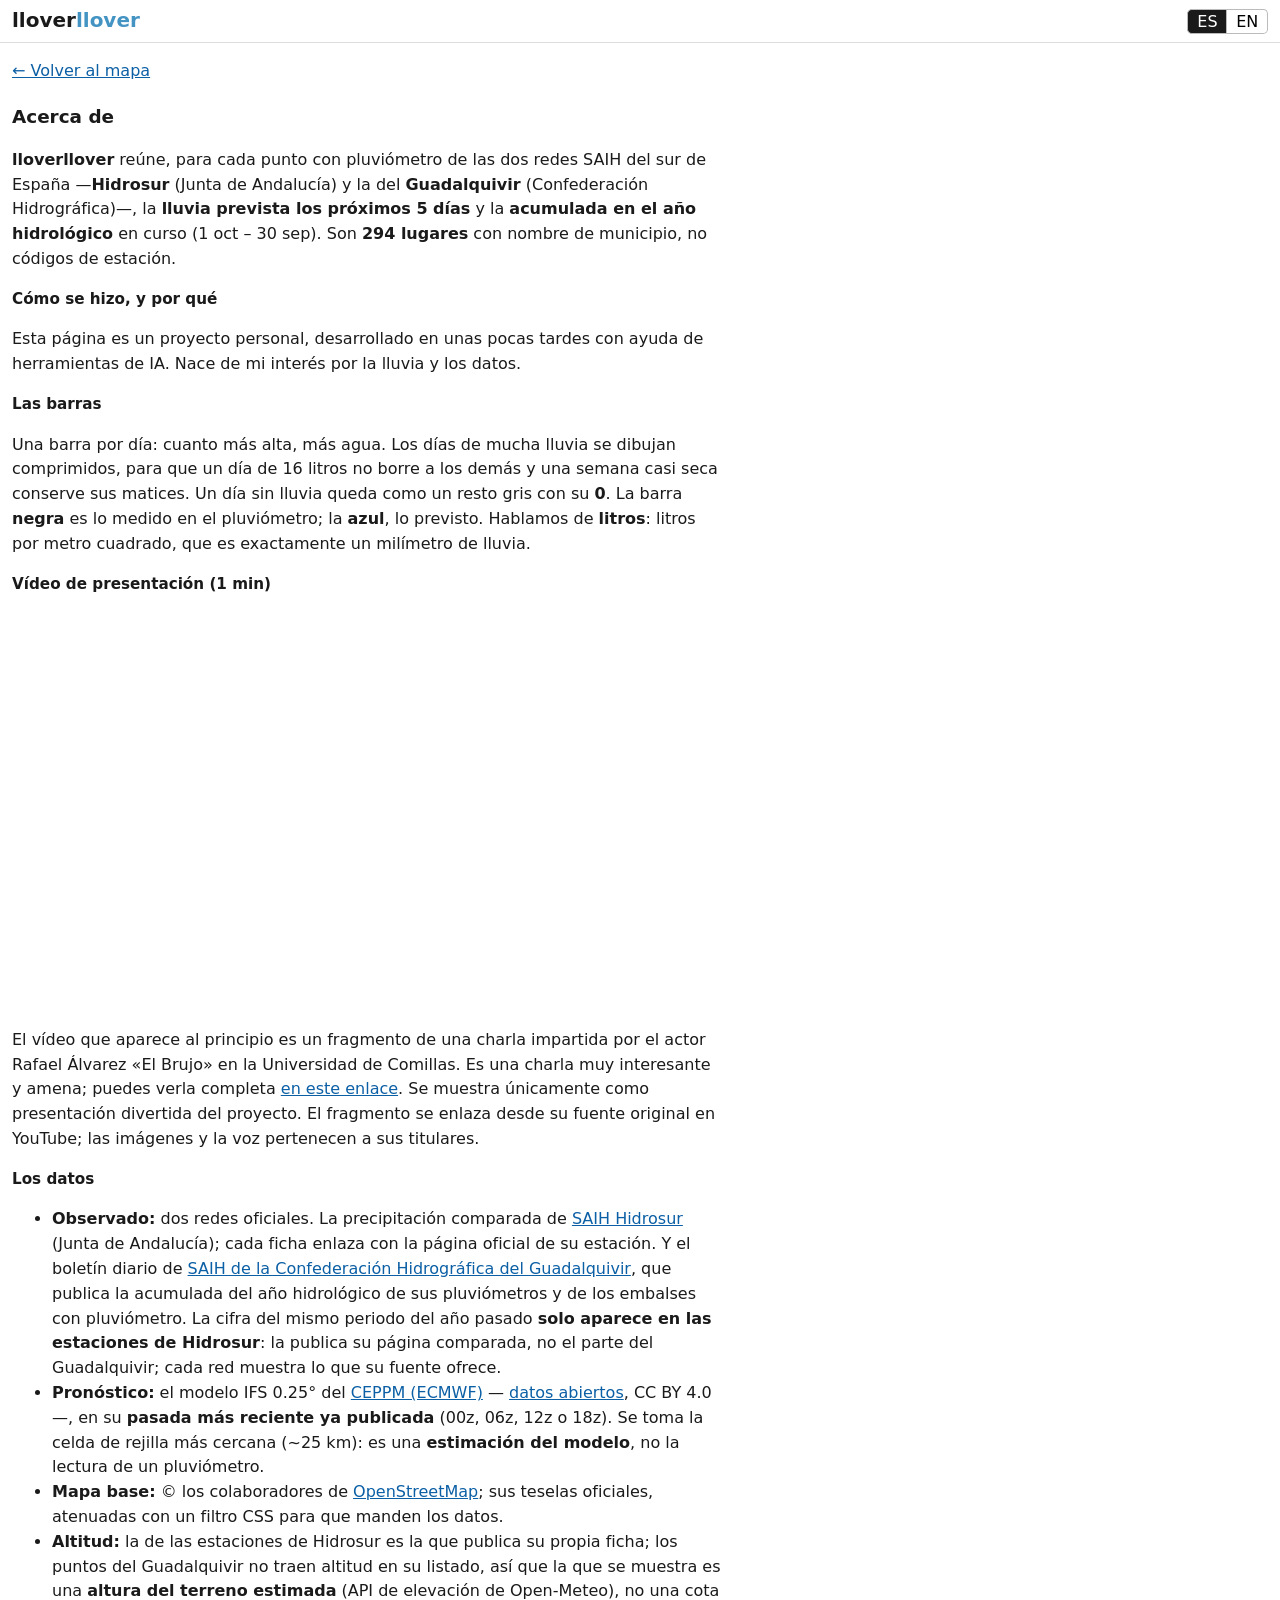
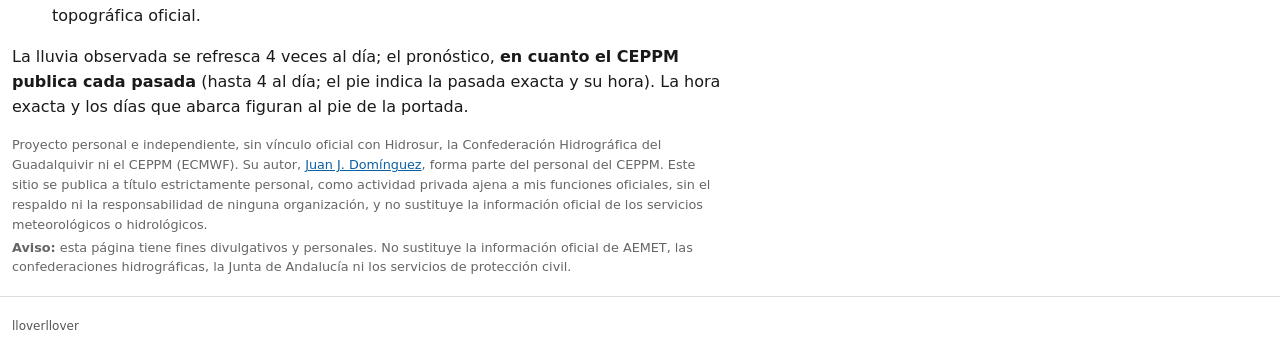
<file: about.html>
<!DOCTYPE html>
<html lang="es">
<head>
  <meta charset="utf-8">
  <meta name="viewport" content="width=device-width, initial-scale=1">
  <title>Acerca de — lloverllover</title>
  <link rel="stylesheet" href="css/style.css?v=5.9">
  <link rel="icon" href="data:image/svg+xml,<svg xmlns='http://www.w3.org/2000/svg' viewBox='0 0 16 16'><text y='13' font-size='13'>🌧️</text></svg>">
</head>
<body>
  <header>
    <h1>llover<span>llover</span></h1>
    <nav id="lang" aria-label="Language">
      <button data-lang="es">ES</button><button data-lang="en">EN</button>
    </nav>
  </header>
  <main class="prose">
    <p><a href="index.html" class="i18n-es">← Volver al mapa</a>
       <a href="index.html" class="i18n-en" hidden>← Back to the map</a></p>

    <div class="i18n-es">
      <h2>Acerca de</h2>
      <p><b>lloverllover</b> reúne, para cada punto con pluviómetro de las dos redes SAIH del sur
      de España —<b>Hidrosur</b> (Junta de Andalucía) y la del <b>Guadalquivir</b> (Confederación
      Hidrográfica)—, la <b>lluvia prevista los próximos 5 días</b> y
      la <b>acumulada en el año hidrológico</b> en curso (1 oct – 30 sep). Son <b>294 lugares</b> con
      nombre de municipio, no códigos de estación.</p>

      <h3>Cómo se hizo, y por qué</h3>
      <p>Esta página es un proyecto personal, desarrollado en unas pocas tardes con ayuda de
      herramientas de IA. Nace de mi interés por la lluvia y los datos.</p>

      <h3>Las barras</h3>
      <p>Una barra por día: cuanto más alta, más agua. Los días de mucha lluvia se dibujan
      comprimidos, para que un día de 16 litros no borre a los demás y una semana casi seca conserve
      sus matices. Un día sin lluvia queda como un resto gris con su <b>0</b>. La barra <b>negra</b> es
      lo medido en el pluviómetro; la <b>azul</b>, lo previsto. Hablamos de <b>litros</b>: litros por
      metro cuadrado, que es exactamente un milímetro de lluvia.</p>

      <h3>Vídeo de presentación (1 min)</h3>
      <div class="ratio"><iframe src="https://www.youtube.com/embed/7plhOz-4UfQ?si=jWvkmPZA4V5KHviT&amp;controls=1&amp;start=4344&amp;end=4404"
        title="Por qué lloverllover"
        allow="accelerometer; autoplay; clipboard-write; encrypted-media; gyroscope; picture-in-picture; web-share"
        referrerpolicy="strict-origin-when-cross-origin" allowfullscreen></iframe></div>
      <p>El vídeo que aparece al principio es un fragmento de una charla impartida por el actor
      Rafael Álvarez «El Brujo» en la Universidad de Comillas. Es una charla muy interesante y
      amena; puedes verla completa
      <a href="https://www.youtube.com/watch?v=7plhOz-4UfQ">en este enlace</a>. Se muestra
      únicamente como presentación divertida del proyecto. El fragmento se enlaza desde su
      fuente original en YouTube; las imágenes y la voz pertenecen a sus titulares.</p>

      <h3>Los datos</h3>
      <ul>
        <li><b>Observado:</b> dos redes oficiales. La precipitación comparada de
          <a href="https://www.redhidrosurmedioambiente.es/saih/resumen/precipitacion/comparada">SAIH
          Hidrosur</a> (Junta de Andalucía); cada ficha enlaza con la página oficial de su estación. Y
          el boletín diario de <a href="https://www.chguadalquivir.es/saih/Informes.aspx">SAIH de la
          Confederación Hidrográfica del Guadalquivir</a>, que publica la acumulada del año
          hidrológico de sus pluviómetros y de los embalses con pluviómetro. La cifra del mismo
          periodo del año pasado <b>solo aparece en las estaciones de Hidrosur</b>: la publica
          su página comparada, no el parte del Guadalquivir; cada red muestra lo que su fuente
          ofrece.</li>
        <li><b>Pronóstico:</b> el modelo IFS 0.25° del
          <a href="https://www.ecmwf.int/es/" target=_blank rel=noopener>CEPPM (ECMWF)</a> —
          <a href="https://data.ecmwf.int/">datos abiertos</a>, CC BY 4.0 —, en su
          <b>pasada más reciente ya publicada</b> (00z, 06z, 12z o 18z).
          Se toma la celda de rejilla más cercana
          (~25 km): es una <b>estimación del modelo</b>, no la lectura de un pluviómetro.</li>
        <li><b>Mapa base:</b> © los colaboradores de
          <a href="https://www.openstreetmap.org/copyright">OpenStreetMap</a>; sus teselas oficiales,
          atenuadas con un filtro CSS para que manden los datos.</li>
        <li><b>Altitud:</b> la de las estaciones de Hidrosur es la que publica su propia ficha; los
          puntos del Guadalquivir no traen altitud en su listado, así que la que se muestra es una
          <b>altura del terreno estimada</b> (API de elevación de Open-Meteo), no una cota
          topográfica oficial.</li>
      </ul>
      <p>La lluvia observada se refresca 4 veces al día; el pronóstico, <b>en cuanto el CEPPM
      publica cada pasada</b> (hasta 4 al día; el pie indica la pasada exacta y su hora). La
      hora exacta y los días que abarca figuran al pie de la portada.</p>
      <p class="hint">Proyecto personal e independiente, sin vínculo oficial con Hidrosur, la
      Confederación Hidrográfica del Guadalquivir ni el CEPPM (ECMWF). Su autor,
      <a href="https://www.linkedin.com/in/juanjo-dominguez">Juan J. Domínguez</a>, forma parte del
      personal del CEPPM. Este sitio se publica a título estrictamente personal, como actividad
      privada ajena a mis funciones oficiales, sin el respaldo ni la responsabilidad de ninguna
      organización, y no sustituye la información oficial de los
      servicios meteorológicos o hidrológicos.</p>
      <p class="hint"><b>Aviso:</b> esta página tiene fines divulgativos y personales. No
      sustituye la información oficial de AEMET, las confederaciones hidrográficas, la Junta de
      Andalucía ni los servicios de protección civil.</p>
    </div>

    <div class="i18n-en" hidden>
      <h2>About</h2>
      <p><b>lloverllover</b> brings together, for every rain-gauge point of the two SAIH networks of
      southern Spain —<b>Hidrosur</b> (Junta de Andalucía) and the <b>Guadalquivir</b> basin
      authority's— the <b>forecast rainfall for the next 5 days</b> and the rain <b>accumulated in
      the current hydrological year</b> (1 Oct – 30 Sep). That is <b>294 places</b>, each with a
      municipality name — never a station code.</p>

      <h3>How it was made, and why</h3>
      <p>This page is a personal project, developed over a few evenings with help from AI
      tools. It comes from my interest in rain and data.</p>

      <h3>The bars</h3>
      <p>One bar per day: the taller it is, the more water. Very wet days are drawn compressed, so
      that a 16 mm day does not wipe out the others and a nearly dry week keeps its shades. A rainless
      day stays a small grey stub with its <b>0</b>. The <b>black</b> bar is what the gauge measured;
      the <b>blue</b> one is the forecast.</p>

      <h3>Intro video (1 min)</h3>
      <div class="ratio"><iframe src="https://www.youtube.com/embed/7plhOz-4UfQ?si=jWvkmPZA4V5KHviT&amp;controls=1&amp;start=4344&amp;end=4404"
        title="Why lloverllover"
        allow="accelerometer; autoplay; clipboard-write; encrypted-media; gyroscope; picture-in-picture; web-share"
        referrerpolicy="strict-origin-when-cross-origin" allowfullscreen></iframe></div>
      <p>The video that appears at the beginning is a fragment of a talk given by the actor
      Rafael Álvarez “El Brujo” at the Universidad de Comillas. It is a very interesting and
      entertaining talk; you can watch it in full
      <a href="https://www.youtube.com/watch?v=7plhOz-4UfQ">at this link</a>. It is shown only as
      a fun introduction to the project. The fragment is linked from its original source
      on YouTube; the images and voice belong to their rights holders.</p>

      <h3>The data</h3>
      <ul>
        <li><b>Observed:</b> two official networks. The comparative rainfall of
          <a href="https://www.redhidrosurmedioambiente.es/saih/resumen/precipitacion/comparada">SAIH
          Hidrosur</a> (Junta de Andalucía) — each card links to the station's official page — and
          the daily bulletin of
          <a href="https://www.chguadalquivir.es/saih/Informes.aspx">SAIH of the Guadalquivir
          hydrographic confederation</a>, which publishes the hydrological-year accumulation of its
          gauges and of its reservoirs that carry one. The same-period figure from last year is
          <b>shown only for the Hidrosur stations</b>: their comparative page publishes it, the
          Guadalquivir bulletin does not — each network shows exactly what its source offers.</li>
        <li><b>Forecast:</b> the <a href="https://data.ecmwf.int/">ECMWF IFS 0.25°</a> model (open
          data, CC BY 4.0), on its <b>latest published cycle</b> (00z, 06z, 12z or 18z). It reads
          the nearest model-grid cell (~25 km): a
          <b>model estimate</b>, not a gauge reading.</li>
        <li><b>Basemap:</b> © the <a href="https://www.openstreetmap.org/copyright">OpenStreetMap</a>
          contributors; official tiles, dimmed by a CSS filter so the data leads.</li>
        <li><b>Altitude:</b> Hidrosur stations carry the figure their own listing publishes; the
          Guadalquivir points list none, so the height shown for them is an <b>estimated terrain
          height</b> (the Open-Meteo elevation API), not a surveyed benchmark.</li>
      </ul>
      <p>Observed rain refreshes 4 times a day; the forecast <b>as soon as ECMWF publishes each
      cycle</b> (up to 4 a day; the footer states the exact cycle and its hour). The
      exact time and the days it covers appear in the homepage footer.</p>
      <p class="hint">A personal, independent project — not officially linked to Hidrosur, the
      Guadalquivir confederation or ECMWF. Its author,
      <a href="https://www.linkedin.com/in/juanjo-dominguez">Juan J. Domínguez</a>, is a member of
      ECMWF staff. This site is published strictly in a personal capacity, as a private activity
      unrelated to my official duties, without the endorsement
      or responsibility of any organisation, and it does not replace official meteorological or
      hydrological information.</p>
      <p class="hint"><b>Notice:</b> this page has an educational and personal purpose. It does
      not replace official information from AEMET, the river-basin authorities, the Regional
      Government of Andalusia, or civil-protection services.</p>
    </div>
  </main>
  <footer><p>lloverllover</p></footer>
  <script>
    /* tiny language toggle for the static about page (no app.js here) */
    const setLang = (l) => {
      document.documentElement.lang = l;
      for (const e of document.querySelectorAll(".i18n-es")) e.hidden = l !== "es";
      for (const e of document.querySelectorAll(".i18n-en")) e.hidden = l !== "en";
      for (const b of document.querySelectorAll("#lang button"))
        b.setAttribute("aria-pressed", String(b.dataset.lang === l));
      localStorage.setItem("llo_lang", l);
    };
    for (const b of document.querySelectorAll("#lang button"))
      b.addEventListener("click", () => setLang(b.dataset.lang));
    setLang(localStorage.getItem("llo_lang") || "es");
  </script>
</body>
</html>
</file>
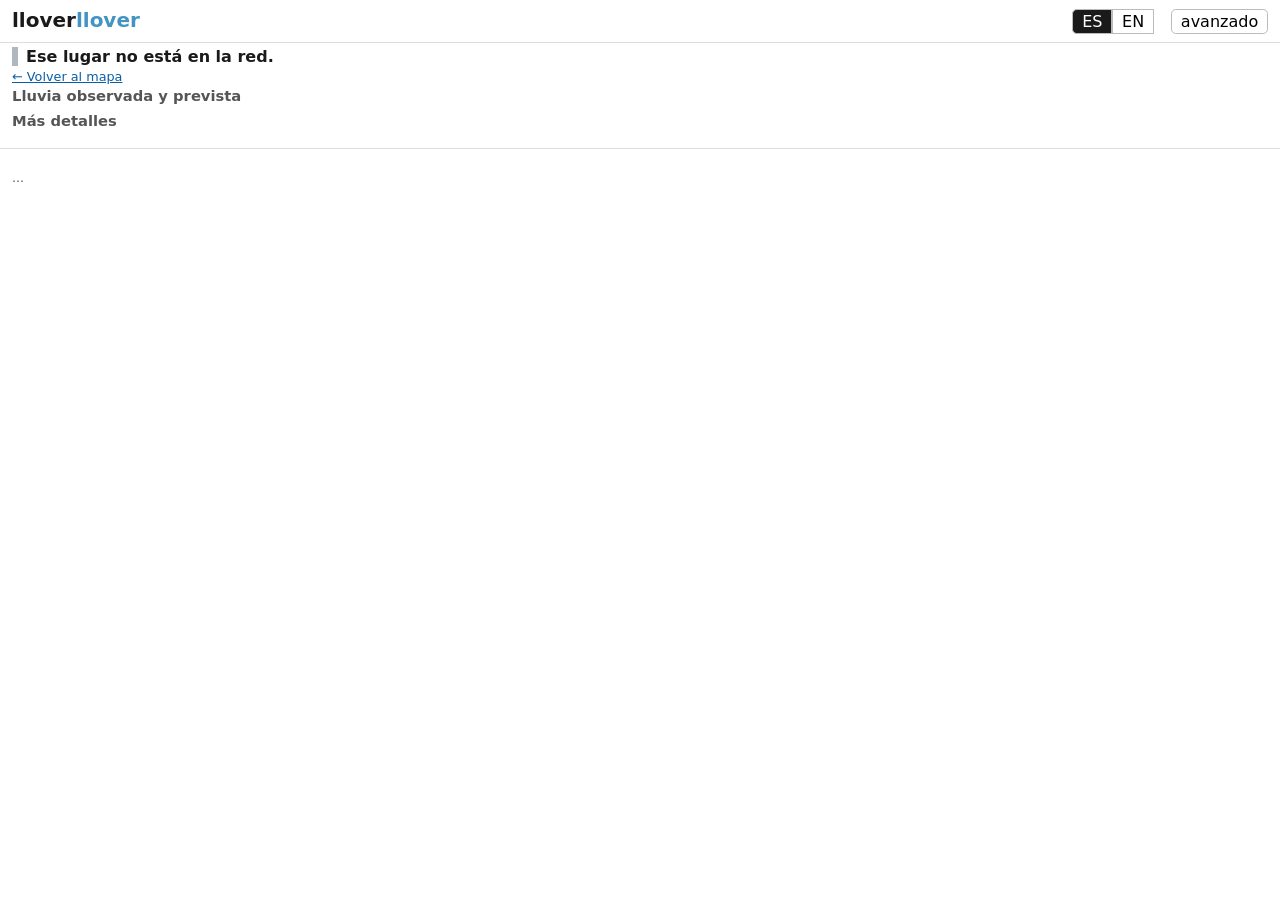
<file: station.html>
<!DOCTYPE html>
<html lang="es">
<head>
  <meta charset="utf-8">
  <meta name="viewport" content="width=device-width, initial-scale=1">
  <title>lloverllover</title>
  <meta name="description" content="Lluvia medida y prevista, día a día, en un punto de la red SAIH del sur de España">
  <link rel="stylesheet" href="vendor/leaflet/leaflet.css">
  <!-- ?v= is the cache-buster: bump it here (all three pages) whenever the
       CSS, JS or i18n.json changes — see js/plot.js. -->
  <link rel="stylesheet" href="css/style.css?v=5.9">
  <link rel="icon" href="data:image/svg+xml,<svg xmlns='http://www.w3.org/2000/svg' viewBox='0 0 16 16'><text y='13' font-size='13'>🌧️</text></svg>">
</head>
<body class="station-page">
  <!-- v3.5 (Phase 17): the page per place.  ONE file serves all 294: station.js reads
       ?e=<name> (or the legacy ?n=ID) and renders the ten-day pair series, the
       day-by-day table and a zoomed
       map, all from the same data.json the map page uses.  The header keeps only the
       logo (which is the way back) and the language toggle. -->
  <header class=solo>
    <h1><a href="index.html">llover<span>llover</span></a></h1>
    <nav id="lang" aria-label="Language">
      <button data-lang="es">ES</button><button data-lang="en">EN</button>
      <!-- v5.1: the depth toggle (plot.js owns ADV); see index.html -->
      <button data-adv data-i18n="adv" data-i18n-title="adv_hint">avanzado</button>
    </nav>
  </header>

  <main>
    <section id="place"><p class="hint">…</p></section>

    <section id="stseries-wrap">
      <h2 data-i18n="series_title">Lluvia observada y prevista</h2>
      <div id="stseries"></div>
    </section>

    <section id="sttable-wrap">
      <h2 data-i18n="table_title">Más detalles</h2>
      <div id="sttable"></div>
    </section>

    <div id="stmap" role="img" aria-label="map"></div>
  </main>

  <footer><p id="foot">…</p></footer>

  <script src="vendor/leaflet/leaflet.js"></script>
  <script src="js/plot.js?v=5.9"></script>
  <script src="js/station.js?v=5.9"></script>
</body>
</html>
</file>
<file: css/style.css>
/* lloverllover — minimal bare design (plan req. 4). Mobile-first; system fonts. */
* { box-sizing: border-box; }
html { font-family: system-ui, -apple-system, "Segoe UI", Roboto, "Helvetica Neue", sans-serif; }
body { margin: 0; color: #1a1a1a; background: #fff; }
h1 { font-size: 1.25rem; margin: 0; }
h1 span { color: #4393c3; }  /* mid-tone of the marker ramp — quiet */
h2 { font-size: 1rem; margin: .2rem 0; }
a { color: #0b5fa5; }
button { font: inherit; }
/* The toggle pages (about, puerto-del-barco) hide one language's elements with the
   `hidden` attribute — but a [hidden] is only a UA default, and any author rule that
   sets `display` on the element beats it (this site's `#place .stwhere { display:
   inline-flex }` made the English where-line show on the Spanish page).  Make hidden
   mean hidden, once and for all, whatever a later rule does with display. */
[hidden] { display: none !important; }

header, footer, main > section, #legend { padding-left: .75rem; padding-right: .75rem; }
header { display: flex; flex-wrap: wrap; align-items: baseline; gap: .5rem;
  padding: .5rem .75rem; border-bottom: 1px solid #ddd; }
/* v3.1: ONE subtitle line replaces the two paragraphs it used to be, so the header is a row
   shorter and nothing else moved.  v3.2: space-between puts the hydrological year FLUSH RIGHT
   on the same line; when a phone cannot hold both it wraps, and the year stays at the right
   edge of its own row — where a date belongs anyway. */
header .sub { margin: 0; font-size: .8rem; color: #555; flex-basis: 100%;
  display: flex; justify-content: space-between; align-items: baseline; gap: .1rem .9rem; }
header .sub .hy { flex: none; }
/* The top-right corner is one cluster: search field then ES|EN.  The auto margin on the
   form pushes the pair right; the adjacent rule keeps them tight together.  On about.html
   there is no form, so plain `#lang { margin-left: auto }` still right-aligns the toggle. */
#qform { margin-left: auto; }
#qform + #lang { margin-left: 0; }
#lang { margin-left: auto; }
#lang button { border: 1px solid #bbb; background: #fff; padding: .15rem .55rem; cursor: pointer; }
#lang button:first-child { border-radius: .3rem 0 0 .3rem; }
#lang button:last-child { border-radius: 0 .3rem .3rem 0; border-left: 0; }
#lang button[aria-pressed="true"] { background: #1a1a1a; color: #fff; }
/* v5.1: the depth toggle is not a language — it is its own pill beside the pair
   (same border family), and when ON it wears the site's blue, not the black:  */
#lang button[data-adv] { margin-left: .75rem; border-left: 1px solid #bbb;
  border-radius: .3rem; }
#lang button[data-adv][aria-pressed="true"] { background: #08519c; border-color: #08519c;
  color: #fff; }

#map { height: 52vh; width: 100%; }
#legend { display: flex; flex-wrap: wrap; gap: .45rem; align-items: center;
  font-size: .78rem; padding-top: .4rem; padding-bottom: .4rem; border-bottom: 1px solid #eee; }
#legend b { margin-right: .25rem; }
/* v3.1: every chip knows its own range.  v3.2: it also SHOWS it without a mouse — a tap (or
   Enter/Space) opens the bubble below.  A native `title` covers the desktop pointer, and the
   `:focus`/`.open` rules cover touch and keyboard; `:hover` deliberately shows nothing, so a
   desktop reader never gets two tooltips stacked on one word. */
#legend span { display: inline-flex; align-items: center; gap: .25rem; cursor: help;
  position: relative; }
#legend .chip:focus { outline: 1px dotted #999; outline-offset: 2px; }
#legend .range { position: absolute; left: 0; top: calc(100% + .4rem); z-index: 1100;
  display: none; padding: .3rem .5rem; border-radius: .35rem; background: #1a1a1a;
  color: #fff; font-size: .72rem; line-height: 1.35; font-style: normal;
  white-space: nowrap; box-shadow: 0 4px 12px rgba(0, 0, 0, .22); }
#legend .chip.open .range, #legend .chip:focus .range { display: block; }
/* the last chip would otherwise hang its bubble off the right edge of a phone */
#legend span:last-child .range { left: auto; right: 0; }
#legend i { width: .8rem; height: .8rem; border-radius: 50%; display: inline-block; }

#card { border: 1px solid #ddd; border-radius: .5rem; margin: .5rem .75rem; padding: .6rem .8rem; }
#card h2 { border-left: 6px solid #b0b8bf; padding-left: .5rem; }
/* v3.5: the card's place name is a LINK — it opens the place's own page (ten days,
   the table, the zoomed map).  A real anchor: middle-click, "open in new tab" and the
   keyboard all work because it is the thing itself, not a gesture imitating one. */
#card h2.goto a { color: inherit; text-decoration: none; }
#card h2.goto a:hover, #card h2.goto a:focus { text-decoration: underline dotted; }
#card p { margin: .18rem 0; font-size: .95rem; }
#card p.hl { font-weight: 600; margin-top: .45rem; }
/* The card's last line (v2.3): province · altitude on the left, the Hidrosur ficha on
   the right of the SAME line — Juanjo asked the link to sit beside the location info,
   not in a paragraph of its own.  space-between pushes them apart; wrap keeps the phone
   readable (the link drops below the place rather than squeezing the words). */
/* 9th prompt: the card's head is one row, exactly like the page per place —
   the name (with its colour bar), then municipio · provincia · altitud and the
   ficha, all baseline-aligned, wrapping below the name on a narrow phone. */
#card .cardhead { display: flex; align-items: baseline; flex-wrap: wrap;
  gap: .1rem .8rem; }
#card .cardhead h2 { margin-bottom: 0; }
#card .meta { display: flex; align-items: baseline; gap: .6rem; flex-wrap: wrap;
  flex: 1 1 12rem; margin: 0; font-size: .8rem; color: #666; }
#card .meta a { color: #1565c0; text-decoration: none; white-space: nowrap; }
#card .meta a:hover { text-decoration: underline; }
.leaflet-popup-content p { margin: .12rem 0; font-size: .85rem; }
.leaflet-popup-content p.hl { font-weight: 600; margin-top: .35rem; }
.hint { color: #666; font-size: .8rem; margin: .2rem 0; }

/* Quiet basemap (req. 2): the TILES are muted, never the markers. Adjust these
   numbers only — markers/legend/dots keep their full colour. */
.leaflet-tile-pane { filter: grayscale(.85) brightness(1.1) contrast(.88) opacity(.8); }

#dir-section { border-top: 1px solid #eee; margin-top: .9rem; padding-top: .5rem; }
#dir-section h2 { margin-top: .3rem; }

/* One search for the whole network (req. 9): a box shown directly — no button (v2.3.1) —
   sitting TOP-RIGHT on the title line, just left of ES|EN (v2.3.2).  It finds every place,
   dry ones included (the directory only lists the wet ones).  The results DROP DOWN over
   the page (`position:absolute` + a z-index above the video popup's 1200), so opening them
   stretches nothing and moves nothing below; headerGap() still measures the header for the
   video.  On a phone the field is the elastic part: `min(17rem, 33vw)` is sized so the
   title (128 px), the field, ES|EN (81 px) and two 8 px gaps still fit one 375 px line. */
#qform { position: relative; display: flex; align-items: center; min-width: 0; }
#q { width: min(17rem, 33vw); min-width: 0; padding: .3rem .5rem; font: inherit;
  font-size: .92rem; border: 1px solid #bbb; border-radius: .4rem; }
#qhits { position: absolute; top: calc(100% + .25rem); right: 0; z-index: 1300;
  min-width: 17rem; max-width: min(26rem, calc(100vw - 1.5rem)); max-height: 55vh;
  overflow-y: auto; box-shadow: 0 6px 18px rgba(0, 0, 0, .16);
  list-style: none; margin: 0; padding: .1rem 0; border: 1px solid #ddd;
  border-radius: .4rem; background: #fff; }
#qhits:empty { display: none; }
#qhits li { display: flex; align-items: center; gap: .35rem; padding: .28rem .5rem;
  font-size: .85rem; cursor: pointer; }
#qhits li:hover, #qhits li[aria-selected="true"] { background: #eef6fb; }
#qhits li.qnone { cursor: default; color: #666; font-size: .82rem; }
#qhits .dot { width: .5rem; height: .5rem; border-radius: 50%; flex: none;
  border: 1px solid rgba(0, 0, 0, .12); }
#qhits .nm { flex: 1 1 auto; min-width: 0; overflow: hidden; text-overflow: ellipsis;
  white-space: nowrap; }
#qhits .pr { flex: none; color: #666; font-size: .75rem; }
#qhits .val { flex: none; font-size: .78rem; color: #555; font-variant-numeric: tabular-nums; }
/* Small phones (≤440 px): trim the header's air so title + field + ES|EN still share the
   title line — below that it wraps to a row of its own, which still looks right. */
@media (max-width: 440px) {
  header { gap: .35rem; }
  #q { width: min(17rem, 30vw); }
  #lang button { padding: .15rem .45rem; }
}
/* Directory (req. 5): compact multi-column list — one line per place, forecast in
   brackets, up to four columns.  The breakpoints are set by what a PLACE NAME needs:
   below 560 px two columns would ellipsize "Embalse de Conde..." to nonsense, so a
   phone gets one readable line per place and the columns start on a tablet. */
#directory details { margin: .25rem 0; }
#directory details.prov > summary { font-weight: 600; }
#directory summary { cursor: pointer; font-size: .88rem; padding: .2rem 0;
  display: flex; align-items: center; gap: .4rem; list-style: none; }
#directory summary::-webkit-details-marker { display: none; }
#directory summary::before { content: "▸"; color: #999; flex: none; font-size: .75rem; }
#directory details[open] > summary::before { content: "▾"; }
#directory ul { list-style: none; margin: 0; padding: 0; columns: 1; column-gap: 1rem; }
@media (min-width: 560px) { #directory ul { columns: 2; } }
@media (min-width: 820px) { #directory ul { columns: 3; } }
@media (min-width: 1180px) { #directory ul { columns: 4; } }
#directory li[data-n] { break-inside: avoid; border-bottom: 1px solid #f2f2f2;
  font-size: .82rem; }
/* v3.5: the whole row is one link — the place's page (dot, name, amount stay the
   same words, just wrapped in a door). */
#directory li[data-n] a { display: flex; align-items: center; gap: .3rem;
  padding: .16rem .2rem; color: inherit; text-decoration: none; min-width: 0; }
#directory li[data-n] a:hover .nm, #directory li[data-n] a:focus .nm { text-decoration: underline dotted; }
#directory .dot { width: .5rem; height: .5rem; border-radius: 50%; flex: none;
  border: 1px solid rgba(0, 0, 0, .12); }
#directory .nm { min-width: 0; overflow: hidden; text-overflow: ellipsis; white-space: nowrap; }
#directory .val { flex: none; font-size: .74rem; color: #555;
  font-variant-numeric: tabular-nums; }

footer { border-top: 1px solid #ddd; margin-top: 1.2rem; padding: .6rem .75rem; }
footer p { font-size: .75rem; color: #555; }

/* The paired day series (v3.5, Phase 17): one column per day, TWO thin bars each —
   BLACK = the millimetres the gauges closed that day with, BLUE = the forecast for it
   (a past day gets its own archived morning 00z; today and beyond get the live cycle).
   A value nobody has is a "–" in its bar's colour — never a zero, never invented.  The
   hairline just left of today's column splits memory from forecast.  Heights are
   logarithmic (barFrac in plot.js) and ONE scale fits black and blue together, so a
   tall black over a short blue really means the gauges beat the morning's word. */
.fcbars { display: inline-flex; align-items: flex-end; gap: .2rem; }
.fcbars .fcday { display: flex; flex-direction: column; align-items: center; position: relative; }
.fcbars .fctrack { position: relative; width: 1.14rem; height: 2.5rem; flex: none; }
/* the pair: observation LEFT, forecast RIGHT, each under half the track */
.fcbars .obar, .fcbars .fbar { position: absolute; bottom: 0; width: 46%; min-height: 2px;
  border-radius: 2px 2px 0 0; }
.fcbars .obar { left: 1px; }
.fcbars .fbar { right: 1px; }
/* v5.2: when only ONE bar shares the track — a live day, or any past day in BASIC —
   it owns the whole slot; the half-width reservation is for the pair, not for lonely bars */
.fcbars .fctrack.sgl .obar, .fcbars .fctrack.sgl .fbar,
.fcbars .fctrack.sgl .fdash { width: 100%; left: 0; right: auto; }
/* a thin paired bar can never HOLD its number (a "12,4" is wider than any bar) —
   so numbers ride above, dark, and only where there is room for them: the live
   columns on the map page, every column on the place's own page */
/* v5.2: the figures follow the site's colour voice — a forecast number is the
   forecast blue, an observed one the bar's own dark; the .z rule (below, at the
   table block) still drops a 0,0 out of bold */
.fcbars .fbar b, .fcbars .obar b { position: absolute; left: 50%; transform: translateX(-50%);
  bottom: 100%; font-weight: 500; font-size: .56rem; line-height: 1;
  white-space: nowrap; font-variant-numeric: tabular-nums; padding-bottom: 1px; }
.fcbars .fbar b { color: #08519c; }
.fcbars .obar b { color: #1f2937; }
.fcbars .fdash { position: absolute; bottom: 0; width: 46%; text-align: center;
  font-style: normal; font-weight: 700; font-size: .72rem; line-height: 1; }
.fcbars .fdash.obs { left: 1px; color: #1f2937; }
.fcbars .fdash.fc { right: 1px; color: #4ba3d3; }
.fcbars .fcwd { font-size: .56rem; font-weight: 500; color: #777; line-height: 1;
  border-top: 1px solid #ccc; margin-top: 2px; padding: .14rem .06rem 0; white-space: nowrap; }
.fcday.now .fcwd { color: #08519c; font-weight: 700; }      /* today's column */
.fcday.now::before { content: ""; position: absolute; left: -.12rem; top: -.55rem;
  bottom: 0; width: 1px; background: #0f172a; opacity: .5; }
/* v5.2: THE BALLOON NOW WEARS THE LINE TOO — it carries the five remembered days
   beside the five live ones, so the turn from memory to forecast happens inside it
   like anywhere else.  (It used to hold the live days only, where the rule at its
   left edge would have marked the start of the picture, not the split.) */
/* fourteen columns on a 375 px screen: the line scrolls in its paragraph instead
   of the numbers lying about the week — and since v5.2 the balloon has fourteen
   columns of its own, so it joins the list with its own tighter tracks.
   And every scrollable series reserves headroom for the numbers riding above the
   bars: max-height keeps even a 100 % bar below the label line, so a wet day's
   number can never be cut by the box (req. 6-2). */
/* v5.2: the scrollable paragraphs become FLEX containers: as a plain text line the
   inline-flex figure sat on a baseline and its box could end shorter than the figure
   itself — which showed a useless scrollbar at the right.  Box fits figure, y never
   scrolls, and the today-hairline that pokes above was clipped by the x-scroll here
   already — nothing new to hide. */
#card p.hl, #stseries-wrap p.hl, .leaflet-popup-content p.hl { display: flex; overflow-x: auto; overflow-y: hidden; }
.fcbars { padding-inline: .6rem; }                /* edge labels hang nowhere to */
.leaflet-popup-content .fbar, .leaflet-popup-content .obar { max-height: calc(100% - .72rem); }
#card .fcbars .fbar, #card .fcbars .obar { max-height: calc(100% - .84rem); }
#stseries-wrap .fbar, #stseries-wrap .obar { max-height: calc(100% - .82rem); }
.leaflet-popup-content .fctrack { width: .98rem; height: 2.3rem; }
.leaflet-popup-content .fcbars { gap: .15rem; }
#card .fcbars .fctrack { width: 1.5rem; height: 3.1rem; }  /* a little larger in the card */
#card .fcbars .fbar b, #card .fcbars .obar b { font-size: .64rem; }
#card .fcbars .fcwd { font-size: .66rem; }
/* The quantity lines (req. 3, v2.3): each line is a number cell and a words cell.  The
   number is right-aligned inside a box as wide as the widest number of that place
   (`--qw`, set by detailLines in `ch` = tabular digits), so the lines line up **by their
   last digit** — 185,6 over 28,8 over 4,3 — and every line of words starts at the same x.
   The digits are tabular so they really are equal width; the leading space of the words
   cell is dropped by CSS at the start of a line and exists only for copy-paste.
   `q` and both of its cells stay the same font size in the number column: a smaller `b`
   would shrink its own `ch` and break the flush edge (only the words may differ). */
.q { display: block; margin: .28rem 0 .12rem; }
.q .qrow { display: flex; align-items: baseline; gap: .3rem; margin: .1rem 0; }
.q .qrow b { flex: none; width: var(--qw, 4ch); text-align: right; font-weight: 600;
  font-variant-numeric: tabular-nums; white-space: pre; }
.q .qrow i { font-style: normal; min-width: 0; }
/* v5.2: the five-day promise wears the site's own blue (the h1's #4393c3) and the
   same font-size as the line under it — one voice, two shades, no shrinking */
.q .tot b, .q .tot i { color: #4393c3; }
#card .q { font-size: .95rem; }
.leaflet-popup-content .q { font-size: .85rem; }

/* The intro block (req. 8): app.js lifts this element into the popup below on
   load, and closing the popup takes it out of the page for good — so the inline
   copy is only ever what a browser with no JavaScript sees (see #intro-holder). */
.intro { margin: .6rem .75rem; border: 1px solid #ddd; border-radius: .5rem; padding: .1rem .8rem; }
.intro iframe { display: block; margin: .6rem auto .2rem; width: 100%; max-width: 720px;
  /* the slash is mandatory: `aspect-ratio: 16 9` is dropped by Firefox, which left
     the player at the UA default 150px tall — a thin strip with bars at the sides */
  aspect-ratio: 16 / 9; height: auto; min-height: 0; border: 0; }
.video-alt { font-size: .75rem; color: #666; margin: .2rem 0 .6rem; }

/* Popup: the same block, centred over the page and as BIG as the screen allows.
   It must never cover the page title, so it starts BELOW the header: `--head` is
   the real header height, measured by app.js (headerGap), with a CSS fallback for
   browsers without scripts.  The card's width is capped by the space left under
   that header × 16/9, so the player fills the screen without being cropped or
   letterboxed — portrait or landscape. */
.pop { position: fixed; inset: var(--head, 4.6rem) 0 0 0; z-index: 1200;
  display: grid; place-items: center; box-sizing: border-box; padding: .4rem;
  overflow: auto; background: rgba(22, 26, 30, .62); }
.pop[hidden] { display: none; }
body.pop-open { overflow: hidden; }        /* the page waits; nothing slides aside */
.pop-card { position: relative; background: #fff; border-radius: .6rem;
  box-sizing: border-box; padding: 1.5rem .5rem .35rem;
  width: min(calc(100vw - .8rem), calc((100vh - var(--head, 4.6rem) - 4.6rem) * 16 / 9));
  width: min(calc(100vw - .8rem), calc((100dvh - var(--head, 4.6rem) - 4.6rem) * 16 / 9)); }
.pop-card .intro { margin: 0; border: 0; padding: 0; border-radius: 0; }
.pop-card .intro iframe { max-width: 100%; margin-left: 0; }
.pop-close { position: absolute; top: .1rem; right: .2rem; border: 0; background: none;
  font-size: 1.5rem; line-height: 1; padding: .35rem .5rem; cursor: pointer; color: #666; }
.pop-close:hover { color: #1a1a1a; }
.ratio { position: relative; aspect-ratio: 16 / 9; }
.ratio iframe { position: absolute; inset: 0; width: 100%; height: 100%; border: 0; }

/* about.html is a text page: `prose` is the measure, and it needs the
   same .75rem gutter the rest of the site uses — otherwise a phone puts the paragraph
   hard against the edge of the screen. */
.prose { max-width: 46rem; line-height: 1.55; padding-left: .75rem; padding-right: .75rem; }
.prose h2 { font-size: 1.15rem; margin-top: 1.2rem; }
.prose h3 { font-size: .95rem; margin-top: 1rem; }
@media (min-width: 48rem) {
  #map { height: 62vh; }
  #card { margin: .75rem 0; }
}

/* ---------- the page per place (v3.5, Phase 17) ---------- */
/* station.html?e=<name>: header keeps the logo (the way back) and ES|EN; below, the
   place's own big pair series, its day-by-day table and a zoomed map.  Every block
   reuses the map page's rules — colours, bars, numbers come from plot.js, so a
   "–" here means exactly what a "–" means on the balloon. */
.station-page header.solo h1 a { color: inherit; text-decoration: none; }
#place h2 { border-left: 6px solid #b0b8bf; padding-left: .5rem; }
/* v3.8 (req. 7): one line — name, then municipio·provincia·altura·ficha LEFT right
   after it; only Volver al mapa is pushed to the right margin.  Wraps below the
   name on narrow screens, never orphaned. */
#place .sthead { display: flex; align-items: baseline; flex-wrap: wrap;
  gap: .15rem .8rem; }
#place .stmeta { display: flex; align-items: baseline; gap: .6rem; flex-wrap: wrap;
  flex: 1 1 14rem; margin: 0; font-size: .8rem; color: #666; }
#place .stwhere { display: inline-flex; align-items: baseline; gap: .6rem;
  flex-wrap: wrap; }
/* Every direct anchor of the head line is the way home, so every one is pushed right.
   NOT `a:last-child`: on the family page two twins live here (ES and EN, one hidden),
   and :last-child does not care about hidden — in Spanish the auto margin landed on the
   hidden EN link and Volver al mapa sat stuck on the left.  Hidden anchors take no room,
   so the pages station.js builds (one link, truly last) behave exactly as before. */
#place .stmeta > a { margin-left: auto; }
#place .stmeta a { color: #1565c0; text-decoration: none; white-space: nowrap; }
#place .stmeta a:hover { text-decoration: underline; }
#place .q { font-size: .92rem; margin-top: .5rem; }   /* the two hydro-year lines */
/* 9th prompt: those lines are the last thing before the box, so they need room to
   breathe on both sides — glued to the head line above, or to the border below. */
#place #stacc { margin-bottom: .85rem; }
#place .meta { display: flex; justify-content: space-between; align-items: baseline;
  gap: .2rem .7rem; flex-wrap: wrap; margin: .4rem 0 .1rem; font-size: .8rem; color: #666; }
#place .meta a { color: #1565c0; text-decoration: none; white-space: nowrap; }
#place .meta a:hover { text-decoration: underline; }

#stseries-wrap h2, #sttable-wrap h2 { font-size: .92rem; color: #555; margin: .1rem 0 .5rem; }
#stseries-wrap .fctrack { width: 2.05rem; height: 3.4rem; } /* the grown-up series */
#stseries-wrap .fbar b, #stseries-wrap .obar b { font-size: .62rem; }
#stseries-wrap .fcwd { font-size: .62rem; }
#stseries-wrap .fdash { font-size: .9rem; }
/* v4.5 (Juanjo): on any screen from 480 px up there is room to spare — the ten
   columns SPREAD across the box (flex, equal share, capped so an ultrawide
   doesn't stretch them into slabs) and grow taller.  Below 480 px nothing
   changes: the fixed 2.05rem columns and the sideways scroll that a phone
   earns honestly.  The balloon and the map-page card are not in this rule's
   reach — they never scroll and never needed to grow. */
@media (min-width: 30rem) {
  #stseries-wrap .fcbars { display: flex; width: 100%; max-width: 52rem;
    margin-inline: auto; }
  #stseries-wrap .fcbars .fcday { flex: 1 1 0; }
  #stseries-wrap .fctrack { width: 100%; max-width: 4.5rem; height: 4.6rem; }
  #stseries-wrap .fbar b, #stseries-wrap .obar b { font-size: .72rem; }
  #stseries-wrap .fcwd { font-size: .72rem; }
}
/* v3.6: the table is WIDE now (one column per cycle that fully covered the day:
   up to seventeen forecast columns) — it earns its own horizontal scroll on a
   phone instead of squeezing numbers into unreadable slivers. */
.rainwrap { overflow-x: auto; }
table.rain { border-collapse: collapse; font-size: .8rem; width: 100%; min-width: 42rem; }
table.rain th, table.rain td { border: 1px solid #e4e7ea; padding: .26rem .38rem;
  text-align: right; font-variant-numeric: tabular-nums; }
table.rain thead th { background: #f6f8fa; font-weight: 600; white-space: nowrap; }
table.rain thead tr.hrs th { font-size: .68rem; font-weight: 500; color: #666;
  background: #fbfcfd; text-align: center; }
table.rain tbody th { text-align: left; font-weight: 600; background: #fafbfc;
  white-space: nowrap; padding-right: .5rem; }   /* "Dom 22 nov" is a 3-letter
  weekday now (v4.7): the label gave back ~3rem, so the table's floor shrank
  with it and the twenty number columns took the space */
table.rain td.obs { color: #1f2937; font-weight: 600; }    /* the measured day */
table.rain td.fcv { color: #08519c; font-weight: 600; }    /* every forecast figure, both depths */
/* v5.2: a zero steps back — the figure that reads "0,0" carries .z and loses the
   bold everywhere it is drawn; the colour stays, only the shout goes. */
.fcbars b.z, .q .qrow b.z, table.rain td.z { font-weight: 400; }
/* v5.1 BASIC table: honest columns, sized by their content — v5.2 added the day's own
   00z beside the rain (three columns) and the table stopped stretching to the window:
   width:auto, so a short list is a short table; it must never scroll sideways on a phone. */
table.rain.simple { min-width: 0; width: auto; }
#stmap { height: 340px; margin: .9rem .75rem .3rem; }

/* ---------- the family page (puerto-del-barco.html, 9th prompt) ---------- */
/* ONE column, everything centred, top down (v4.9, Juanjo's order): the words — origin
   first, then the story — the map, the picture with its caption, and the dedication
   LAST.  The image keeps its own
   width and height so the browser reserves the space (no jump), and it is never upscaled past
   40rem: the point of the small, soft copy is that it stays a memory, not a file to be mined.
   The story reads centred; only the dedication breaks the symmetry (v4.9, Juanjo) — it hangs
   at the right edge of the column, right-aligned like a signature at the foot of the page. */
.famcol { display: grid; justify-items: center; gap: .85rem; text-align: center;
  margin: .6rem auto 1.6rem; padding-inline: .75rem; max-width: 44rem; }
.famcol img { display: block; width: 100%; max-width: 40rem; height: auto;
  border: 1px solid #ddd; border-radius: .5rem; }
/* No height here: the shared `#stmap { height: 340px }` — the map of every page per place —
   is what sizes it.  This rule only lets it FILL the column (a centred grid item shrinks to
   nothing without a width) and keeps it at the photograph's measure, and framed like the
   photograph, since the two are this page's two windows. */
.famcol #stmap { width: 100%; max-width: 40rem; margin: .25rem 0 0;
  border: 1px solid #ddd; border-radius: .5rem; }
.famcap { margin: 0; font-size: 1.02rem; line-height: 1.4; }
.famwhy { margin: 0; max-width: 34rem; font-size: .98rem; line-height: 1.55; color: #333; }
.famded { margin: 0; max-width: 34rem; font-size: .9rem; font-style: italic; color: #555;
  justify-self: end; text-align: right; }   /* v4.9: the signature at the foot, to the right */
</file>
<file: vendor/leaflet/leaflet.css>
/* required styles */

.leaflet-pane,
.leaflet-tile,
.leaflet-marker-icon,
.leaflet-marker-shadow,
.leaflet-tile-container,
.leaflet-pane > svg,
.leaflet-pane > canvas,
.leaflet-zoom-box,
.leaflet-image-layer,
.leaflet-layer {
	position: absolute;
	left: 0;
	top: 0;
	}
.leaflet-container {
	overflow: hidden;
	}
.leaflet-tile,
.leaflet-marker-icon,
.leaflet-marker-shadow {
	-webkit-user-select: none;
	   -moz-user-select: none;
	        user-select: none;
	  -webkit-user-drag: none;
	}
/* Prevents IE11 from highlighting tiles in blue */
.leaflet-tile::selection {
	background: transparent;
}
/* Safari renders non-retina tile on retina better with this, but Chrome is worse */
.leaflet-safari .leaflet-tile {
	image-rendering: -webkit-optimize-contrast;
	}
/* hack that prevents hw layers "stretching" when loading new tiles */
.leaflet-safari .leaflet-tile-container {
	width: 1600px;
	height: 1600px;
	-webkit-transform-origin: 0 0;
	}
.leaflet-marker-icon,
.leaflet-marker-shadow {
	display: block;
	}
/* .leaflet-container svg: reset svg max-width decleration shipped in Joomla! (joomla.org) 3.x */
/* .leaflet-container img: map is broken in FF if you have max-width: 100% on tiles */
.leaflet-container .leaflet-overlay-pane svg {
	max-width: none !important;
	max-height: none !important;
	}
.leaflet-container .leaflet-marker-pane img,
.leaflet-container .leaflet-shadow-pane img,
.leaflet-container .leaflet-tile-pane img,
.leaflet-container img.leaflet-image-layer,
.leaflet-container .leaflet-tile {
	max-width: none !important;
	max-height: none !important;
	width: auto;
	padding: 0;
	}

.leaflet-container img.leaflet-tile {
	/* See: https://bugs.chromium.org/p/chromium/issues/detail?id=600120 */
	mix-blend-mode: plus-lighter;
}

.leaflet-container.leaflet-touch-zoom {
	-ms-touch-action: pan-x pan-y;
	touch-action: pan-x pan-y;
	}
.leaflet-container.leaflet-touch-drag {
	-ms-touch-action: pinch-zoom;
	/* Fallback for FF which doesn't support pinch-zoom */
	touch-action: none;
	touch-action: pinch-zoom;
}
.leaflet-container.leaflet-touch-drag.leaflet-touch-zoom {
	-ms-touch-action: none;
	touch-action: none;
}
.leaflet-container {
	-webkit-tap-highlight-color: transparent;
}
.leaflet-container a {
	-webkit-tap-highlight-color: rgba(51, 181, 229, 0.4);
}
.leaflet-tile {
	filter: inherit;
	visibility: hidden;
	}
.leaflet-tile-loaded {
	visibility: inherit;
	}
.leaflet-zoom-box {
	width: 0;
	height: 0;
	-moz-box-sizing: border-box;
	     box-sizing: border-box;
	z-index: 800;
	}
/* workaround for https://bugzilla.mozilla.org/show_bug.cgi?id=888319 */
.leaflet-overlay-pane svg {
	-moz-user-select: none;
	}

.leaflet-pane         { z-index: 400; }

.leaflet-tile-pane    { z-index: 200; }
.leaflet-overlay-pane { z-index: 400; }
.leaflet-shadow-pane  { z-index: 500; }
.leaflet-marker-pane  { z-index: 600; }
.leaflet-tooltip-pane   { z-index: 650; }
.leaflet-popup-pane   { z-index: 700; }

.leaflet-map-pane canvas { z-index: 100; }
.leaflet-map-pane svg    { z-index: 200; }

.leaflet-vml-shape {
	width: 1px;
	height: 1px;
	}
.lvml {
	behavior: url(#default#VML);
	display: inline-block;
	position: absolute;
	}


/* control positioning */

.leaflet-control {
	position: relative;
	z-index: 800;
	pointer-events: visiblePainted; /* IE 9-10 doesn't have auto */
	pointer-events: auto;
	}
.leaflet-top,
.leaflet-bottom {
	position: absolute;
	z-index: 1000;
	pointer-events: none;
	}
.leaflet-top {
	top: 0;
	}
.leaflet-right {
	right: 0;
	}
.leaflet-bottom {
	bottom: 0;
	}
.leaflet-left {
	left: 0;
	}
.leaflet-control {
	float: left;
	clear: both;
	}
.leaflet-right .leaflet-control {
	float: right;
	}
.leaflet-top .leaflet-control {
	margin-top: 10px;
	}
.leaflet-bottom .leaflet-control {
	margin-bottom: 10px;
	}
.leaflet-left .leaflet-control {
	margin-left: 10px;
	}
.leaflet-right .leaflet-control {
	margin-right: 10px;
	}


/* zoom and fade animations */

.leaflet-fade-anim .leaflet-popup {
	opacity: 0;
	-webkit-transition: opacity 0.2s linear;
	   -moz-transition: opacity 0.2s linear;
	        transition: opacity 0.2s linear;
	}
.leaflet-fade-anim .leaflet-map-pane .leaflet-popup {
	opacity: 1;
	}
.leaflet-zoom-animated {
	-webkit-transform-origin: 0 0;
	    -ms-transform-origin: 0 0;
	        transform-origin: 0 0;
	}
svg.leaflet-zoom-animated {
	will-change: transform;
}

.leaflet-zoom-anim .leaflet-zoom-animated {
	-webkit-transition: -webkit-transform 0.25s cubic-bezier(0,0,0.25,1);
	   -moz-transition:    -moz-transform 0.25s cubic-bezier(0,0,0.25,1);
	        transition:         transform 0.25s cubic-bezier(0,0,0.25,1);
	}
.leaflet-zoom-anim .leaflet-tile,
.leaflet-pan-anim .leaflet-tile {
	-webkit-transition: none;
	   -moz-transition: none;
	        transition: none;
	}

.leaflet-zoom-anim .leaflet-zoom-hide {
	visibility: hidden;
	}


/* cursors */

.leaflet-interactive {
	cursor: pointer;
	}
.leaflet-grab {
	cursor: -webkit-grab;
	cursor:    -moz-grab;
	cursor:         grab;
	}
.leaflet-crosshair,
.leaflet-crosshair .leaflet-interactive {
	cursor: crosshair;
	}
.leaflet-popup-pane,
.leaflet-control {
	cursor: auto;
	}
.leaflet-dragging .leaflet-grab,
.leaflet-dragging .leaflet-grab .leaflet-interactive,
.leaflet-dragging .leaflet-marker-draggable {
	cursor: move;
	cursor: -webkit-grabbing;
	cursor:    -moz-grabbing;
	cursor:         grabbing;
	}

/* marker & overlays interactivity */
.leaflet-marker-icon,
.leaflet-marker-shadow,
.leaflet-image-layer,
.leaflet-pane > svg path,
.leaflet-tile-container {
	pointer-events: none;
	}

.leaflet-marker-icon.leaflet-interactive,
.leaflet-image-layer.leaflet-interactive,
.leaflet-pane > svg path.leaflet-interactive,
svg.leaflet-image-layer.leaflet-interactive path {
	pointer-events: visiblePainted; /* IE 9-10 doesn't have auto */
	pointer-events: auto;
	}

/* visual tweaks */

.leaflet-container {
	background: #ddd;
	outline-offset: 1px;
	}
.leaflet-container a {
	color: #0078A8;
	}
.leaflet-zoom-box {
	border: 2px dotted #38f;
	background: rgba(255,255,255,0.5);
	}


/* general typography */
.leaflet-container {
	font-family: "Helvetica Neue", Arial, Helvetica, sans-serif;
	font-size: 12px;
	font-size: 0.75rem;
	line-height: 1.5;
	}


/* general toolbar styles */

.leaflet-bar {
	box-shadow: 0 1px 5px rgba(0,0,0,0.65);
	border-radius: 4px;
	}
.leaflet-bar a {
	background-color: #fff;
	border-bottom: 1px solid #ccc;
	width: 26px;
	height: 26px;
	line-height: 26px;
	display: block;
	text-align: center;
	text-decoration: none;
	color: black;
	}
.leaflet-bar a,
.leaflet-control-layers-toggle {
	background-position: 50% 50%;
	background-repeat: no-repeat;
	display: block;
	}
.leaflet-bar a:hover,
.leaflet-bar a:focus {
	background-color: #f4f4f4;
	}
.leaflet-bar a:first-child {
	border-top-left-radius: 4px;
	border-top-right-radius: 4px;
	}
.leaflet-bar a:last-child {
	border-bottom-left-radius: 4px;
	border-bottom-right-radius: 4px;
	border-bottom: none;
	}
.leaflet-bar a.leaflet-disabled {
	cursor: default;
	background-color: #f4f4f4;
	color: #bbb;
	}

.leaflet-touch .leaflet-bar a {
	width: 30px;
	height: 30px;
	line-height: 30px;
	}
.leaflet-touch .leaflet-bar a:first-child {
	border-top-left-radius: 2px;
	border-top-right-radius: 2px;
	}
.leaflet-touch .leaflet-bar a:last-child {
	border-bottom-left-radius: 2px;
	border-bottom-right-radius: 2px;
	}

/* zoom control */

.leaflet-control-zoom-in,
.leaflet-control-zoom-out {
	font: bold 18px 'Lucida Console', Monaco, monospace;
	text-indent: 1px;
	}

.leaflet-touch .leaflet-control-zoom-in, .leaflet-touch .leaflet-control-zoom-out  {
	font-size: 22px;
	}


/* layers control */

.leaflet-control-layers {
	box-shadow: 0 1px 5px rgba(0,0,0,0.4);
	background: #fff;
	border-radius: 5px;
	}
.leaflet-control-layers-toggle {
	background-image: url(images/layers.png);
	width: 36px;
	height: 36px;
	}
.leaflet-retina .leaflet-control-layers-toggle {
	background-image: url(images/layers-2x.png);
	background-size: 26px 26px;
	}
.leaflet-touch .leaflet-control-layers-toggle {
	width: 44px;
	height: 44px;
	}
.leaflet-control-layers .leaflet-control-layers-list,
.leaflet-control-layers-expanded .leaflet-control-layers-toggle {
	display: none;
	}
.leaflet-control-layers-expanded .leaflet-control-layers-list {
	display: block;
	position: relative;
	}
.leaflet-control-layers-expanded {
	padding: 6px 10px 6px 6px;
	color: #333;
	background: #fff;
	}
.leaflet-control-layers-scrollbar {
	overflow-y: scroll;
	overflow-x: hidden;
	padding-right: 5px;
	}
.leaflet-control-layers-selector {
	margin-top: 2px;
	position: relative;
	top: 1px;
	}
.leaflet-control-layers label {
	display: block;
	font-size: 13px;
	font-size: 1.08333em;
	}
.leaflet-control-layers-separator {
	height: 0;
	border-top: 1px solid #ddd;
	margin: 5px -10px 5px -6px;
	}

/* Default icon URLs */
.leaflet-default-icon-path { /* used only in path-guessing heuristic, see L.Icon.Default */
	background-image: url(images/marker-icon.png);
	}


/* attribution and scale controls */

.leaflet-container .leaflet-control-attribution {
	background: #fff;
	background: rgba(255, 255, 255, 0.8);
	margin: 0;
	}
.leaflet-control-attribution,
.leaflet-control-scale-line {
	padding: 0 5px;
	color: #333;
	line-height: 1.4;
	}
.leaflet-control-attribution a {
	text-decoration: none;
	}
.leaflet-control-attribution a:hover,
.leaflet-control-attribution a:focus {
	text-decoration: underline;
	}
.leaflet-attribution-flag {
	display: inline !important;
	vertical-align: baseline !important;
	width: 1em;
	height: 0.6669em;
	}
.leaflet-left .leaflet-control-scale {
	margin-left: 5px;
	}
.leaflet-bottom .leaflet-control-scale {
	margin-bottom: 5px;
	}
.leaflet-control-scale-line {
	border: 2px solid #777;
	border-top: none;
	line-height: 1.1;
	padding: 2px 5px 1px;
	white-space: nowrap;
	-moz-box-sizing: border-box;
	     box-sizing: border-box;
	background: rgba(255, 255, 255, 0.8);
	text-shadow: 1px 1px #fff;
	}
.leaflet-control-scale-line:not(:first-child) {
	border-top: 2px solid #777;
	border-bottom: none;
	margin-top: -2px;
	}
.leaflet-control-scale-line:not(:first-child):not(:last-child) {
	border-bottom: 2px solid #777;
	}

.leaflet-touch .leaflet-control-attribution,
.leaflet-touch .leaflet-control-layers,
.leaflet-touch .leaflet-bar {
	box-shadow: none;
	}
.leaflet-touch .leaflet-control-layers,
.leaflet-touch .leaflet-bar {
	border: 2px solid rgba(0,0,0,0.2);
	background-clip: padding-box;
	}


/* popup */

.leaflet-popup {
	position: absolute;
	text-align: center;
	margin-bottom: 20px;
	}
.leaflet-popup-content-wrapper {
	padding: 1px;
	text-align: left;
	border-radius: 12px;
	}
.leaflet-popup-content {
	margin: 13px 24px 13px 20px;
	line-height: 1.3;
	font-size: 13px;
	font-size: 1.08333em;
	min-height: 1px;
	}
.leaflet-popup-content p {
	margin: 17px 0;
	margin: 1.3em 0;
	}
.leaflet-popup-tip-container {
	width: 40px;
	height: 20px;
	position: absolute;
	left: 50%;
	margin-top: -1px;
	margin-left: -20px;
	overflow: hidden;
	pointer-events: none;
	}
.leaflet-popup-tip {
	width: 17px;
	height: 17px;
	padding: 1px;

	margin: -10px auto 0;
	pointer-events: auto;

	-webkit-transform: rotate(45deg);
	   -moz-transform: rotate(45deg);
	    -ms-transform: rotate(45deg);
	        transform: rotate(45deg);
	}
.leaflet-popup-content-wrapper,
.leaflet-popup-tip {
	background: white;
	color: #333;
	box-shadow: 0 3px 14px rgba(0,0,0,0.4);
	}
.leaflet-container a.leaflet-popup-close-button {
	position: absolute;
	top: 0;
	right: 0;
	border: none;
	text-align: center;
	width: 24px;
	height: 24px;
	font: 16px/24px Tahoma, Verdana, sans-serif;
	color: #757575;
	text-decoration: none;
	background: transparent;
	}
.leaflet-container a.leaflet-popup-close-button:hover,
.leaflet-container a.leaflet-popup-close-button:focus {
	color: #585858;
	}
.leaflet-popup-scrolled {
	overflow: auto;
	}

.leaflet-oldie .leaflet-popup-content-wrapper {
	-ms-zoom: 1;
	}
.leaflet-oldie .leaflet-popup-tip {
	width: 24px;
	margin: 0 auto;

	-ms-filter: "progid:DXImageTransform.Microsoft.Matrix(M11=0.70710678, M12=0.70710678, M21=-0.70710678, M22=0.70710678)";
	filter: progid:DXImageTransform.Microsoft.Matrix(M11=0.70710678, M12=0.70710678, M21=-0.70710678, M22=0.70710678);
	}

.leaflet-oldie .leaflet-control-zoom,
.leaflet-oldie .leaflet-control-layers,
.leaflet-oldie .leaflet-popup-content-wrapper,
.leaflet-oldie .leaflet-popup-tip {
	border: 1px solid #999;
	}


/* div icon */

.leaflet-div-icon {
	background: #fff;
	border: 1px solid #666;
	}


/* Tooltip */
/* Base styles for the element that has a tooltip */
.leaflet-tooltip {
	position: absolute;
	padding: 6px;
	background-color: #fff;
	border: 1px solid #fff;
	border-radius: 3px;
	color: #222;
	white-space: nowrap;
	-webkit-user-select: none;
	-moz-user-select: none;
	-ms-user-select: none;
	user-select: none;
	pointer-events: none;
	box-shadow: 0 1px 3px rgba(0,0,0,0.4);
	}
.leaflet-tooltip.leaflet-interactive {
	cursor: pointer;
	pointer-events: auto;
	}
.leaflet-tooltip-top:before,
.leaflet-tooltip-bottom:before,
.leaflet-tooltip-left:before,
.leaflet-tooltip-right:before {
	position: absolute;
	pointer-events: none;
	border: 6px solid transparent;
	background: transparent;
	content: "";
	}

/* Directions */

.leaflet-tooltip-bottom {
	margin-top: 6px;
}
.leaflet-tooltip-top {
	margin-top: -6px;
}
.leaflet-tooltip-bottom:before,
.leaflet-tooltip-top:before {
	left: 50%;
	margin-left: -6px;
	}
.leaflet-tooltip-top:before {
	bottom: 0;
	margin-bottom: -12px;
	border-top-color: #fff;
	}
.leaflet-tooltip-bottom:before {
	top: 0;
	margin-top: -12px;
	margin-left: -6px;
	border-bottom-color: #fff;
	}
.leaflet-tooltip-left {
	margin-left: -6px;
}
.leaflet-tooltip-right {
	margin-left: 6px;
}
.leaflet-tooltip-left:before,
.leaflet-tooltip-right:before {
	top: 50%;
	margin-top: -6px;
	}
.leaflet-tooltip-left:before {
	right: 0;
	margin-right: -12px;
	border-left-color: #fff;
	}
.leaflet-tooltip-right:before {
	left: 0;
	margin-left: -12px;
	border-right-color: #fff;
	}

/* Printing */

@media print {
	/* Prevent printers from removing background-images of controls. */
	.leaflet-control {
		-webkit-print-color-adjust: exact;
		print-color-adjust: exact;
		}
	}
</file>
